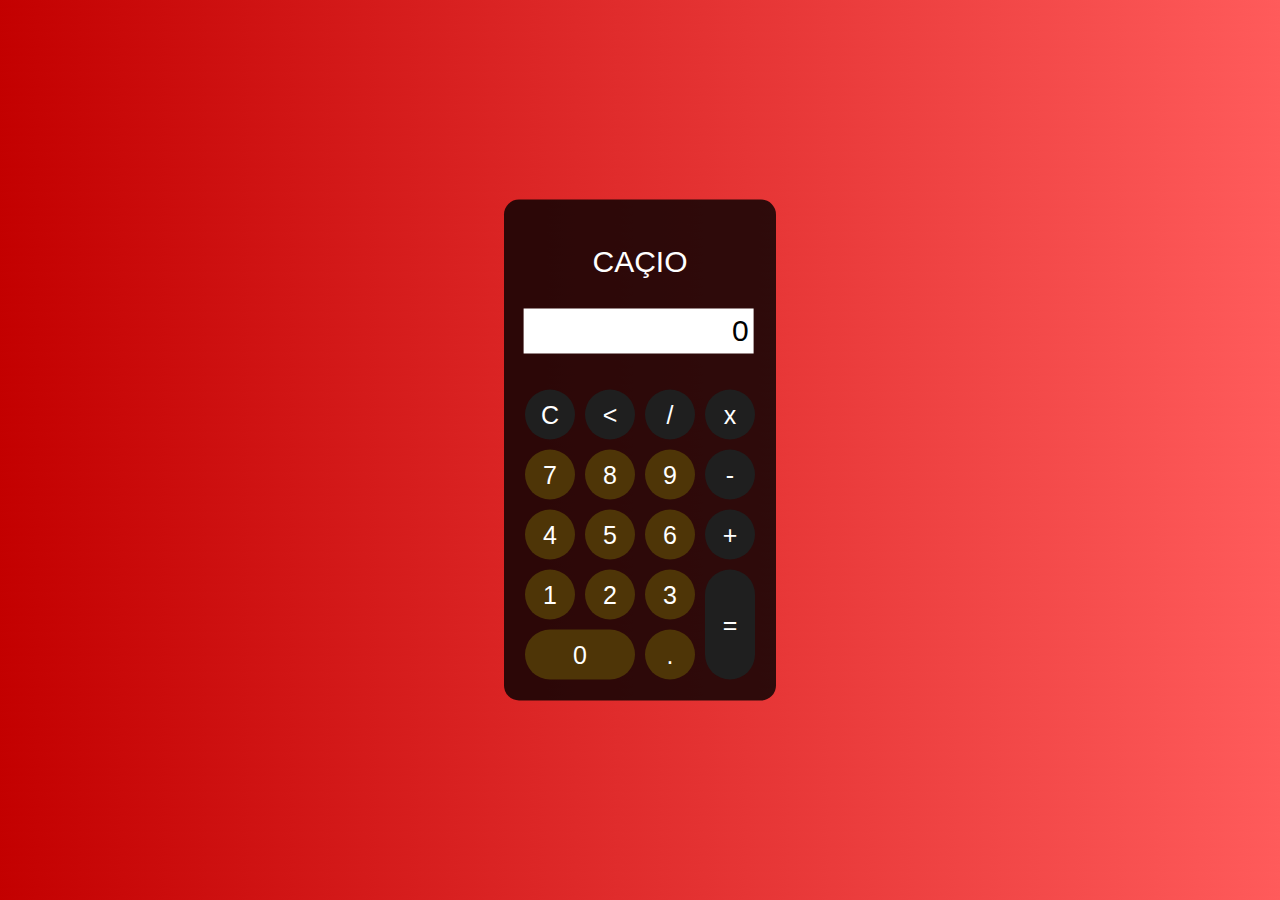
<file: CalculadoraN/index.html>
<!DOCTYPE html>
<html lang="PT-BR">
<head>
    <meta charset="UTF-8">
    <meta http-equiv="X-UA-Compatible" content="IE=edge">
    <meta name="viewport" content="width=device-width, initial-scale=1.0">
    <title>Calculadora Simples</title>
    <script src="script.js" defer></script>
    <link rel="stylesheet" href="style.css">
</head>
<body>
<!--<h1>Calculadora by Natus</h1>-->
<div class="fundo">
    <div class="calculadora">
        <p class="titulo">CAÇIO</p>
        <p id = "resultado" style="align-self:auto;">0</p>
        <table>
            <tr>
                <td><button class="botao" onclick="limpar()">C</button></td>
                <td><button class="botao" onclick="corrigir()"><</button></td>
                <td><button class="botao" onclick="dividir()">/</button></td>
                <td><button class="botao" onclick="multiplicar()">x</button></td>
            </tr>
            <tr>
                <td><button class="botao1" onclick="insert('7')">7</button></td>
                <td><button class="botao1" onclick="insert('8')">8</button></td>
                <td><button class="botao1" onclick="insert('9')">9</button></td>
                <td><button class="botao" onclick="subtrair()">-</button></td>
            </tr>
            <tr>
                <td><button class="botao1" onclick="insert('4')">4</button></td>
                <td><button class="botao1" onclick="insert('5')">5</button></td>
                <td><button class="botao1" onclick="insert('6')">6</button></td>
                <td><button class="botao" onclick="somar()">+</button></td>
            </tr>
            <tr>
                <td><button class="botao1" onclick="insert('1')">1</button></td>
                <td><button class="botao1" onclick="insert('2')">2</button></td>
                <td><button class="botao1" onclick="insert('3')">3</button></td>
                <td rowspan="2"><button class="botao" style= "height: 110px;" onclick="resultado()">=</button ></td>
            </tr>
            <tr>
                <td colspan="2"><button class="botao1" style="width: 110px;" onclick="insert('0')">0</button></td>
                <td><button class="botao1" onclick="insert('.')">.</button></td>
            </tr>
        </table>






    </div>



</div>
</body>
</html>
</file>
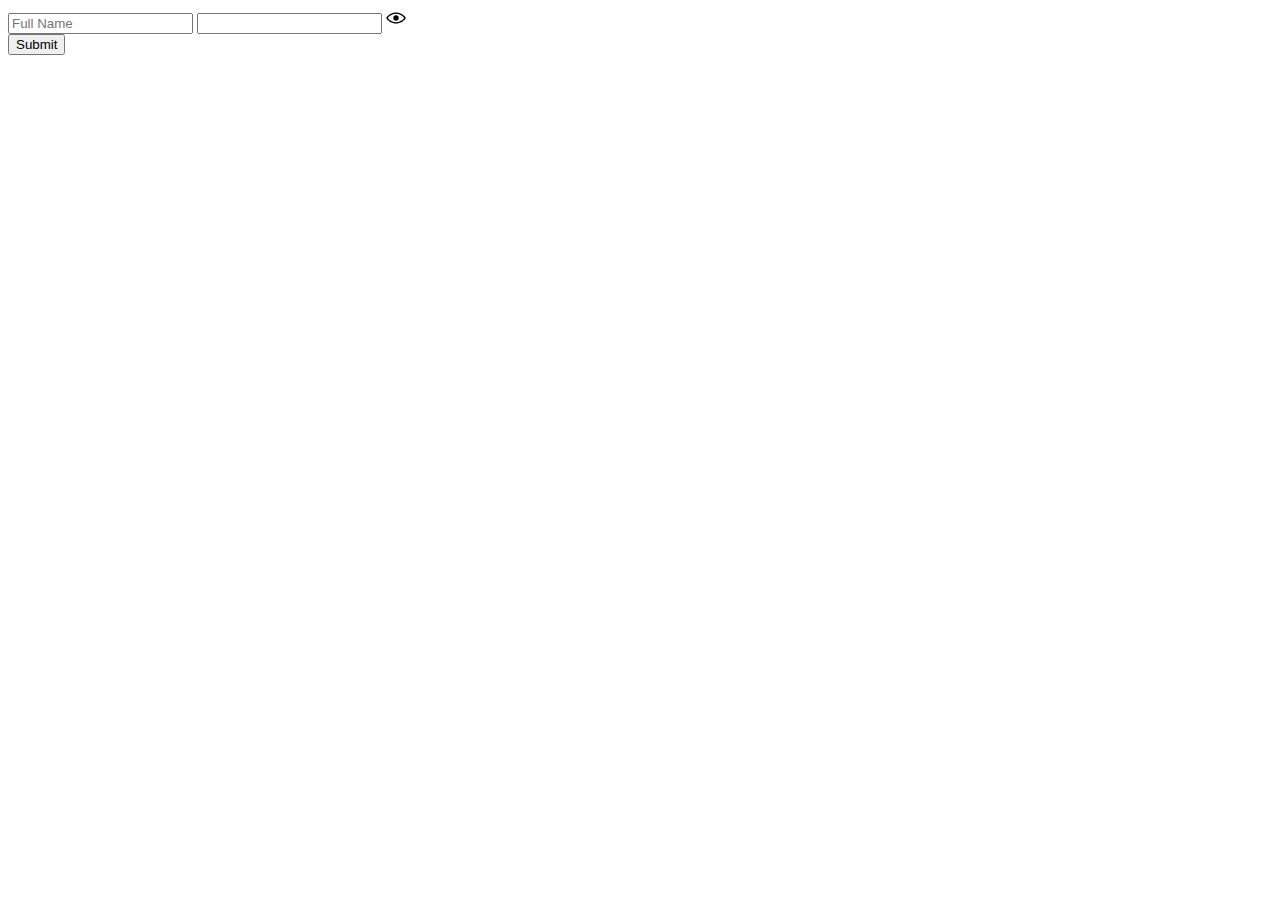
<file: CalculadoraN/Teste PW/TestePassw.html>
<!DOCTYPE html>
<html lang="PT-BR">
<head>
    <meta charset="UTF-8">
    <meta http-equiv="X-UA-Compatible" content="IE=edge">
    <meta name="viewport" content="width=device-width, initial-scale=1.0">
    <title>Teste PW</title>
    <script src="script.js" defer></script>
</head>
<body>
    <input type="text" name="Nome" id="UserName" placeholder="Full Name">
    <input type="password" name="Password" id="UserPassword" >
    <img src="../images/eye1.png" alt="Olho aberto" width="20px" onclick="pass()" id="olho">
    <br>
    <input type="submit" name="Submit" id="Submit">

    
</body>
</html>
</file>
<file: CalculadoraN/style.css>
h1{
text-align: center;
}
.titulo{
    text-align: center;
    font-size: 30px;
}
body{
    background-image: linear-gradient(45deg, rgb(195, 0, 0), rgb(255, 91, 91));
    color:white;
    font-family: Arial, Helvetica, sans-serif;
}
#resultado{
    width: 220px;
    text-align: right;
    background-color: white;
    font-size: 30px;
    padding: 5px;
    height: 35px;
    color: black;
    transform:  translate(2%,0);
}
.calculadora{
    position: absolute;
    background-color: rgba(0, 0, 0, 0.8);
    top: 50%;
    left: 50%;
    transform: translate(-50%, -50%);
    border-radius: 15px;
    padding: 15px;
}
.botao{
    width: 50px;
    height: 50px;
    font-size: 25px;
    color: white;
    border: none;
    background-color: rgb(31,31,31);
    cursor: pointer;
    margin: 3px;
    border-radius: 1em;
    
}
.botao:hover{
    background-color: rgb(83, 83, 83);
}
.botao1{
    width: 50px;
    height: 50px;
    font-size: 25px;
    color: white;
    border: none;
    background-color: rgb(78, 53, 7);
    cursor: pointer;
    margin: 3px;
    border-radius: 1em;
    
}
.botao1:hover{
    background-color: rgb(197, 179, 138);
}
</file>
